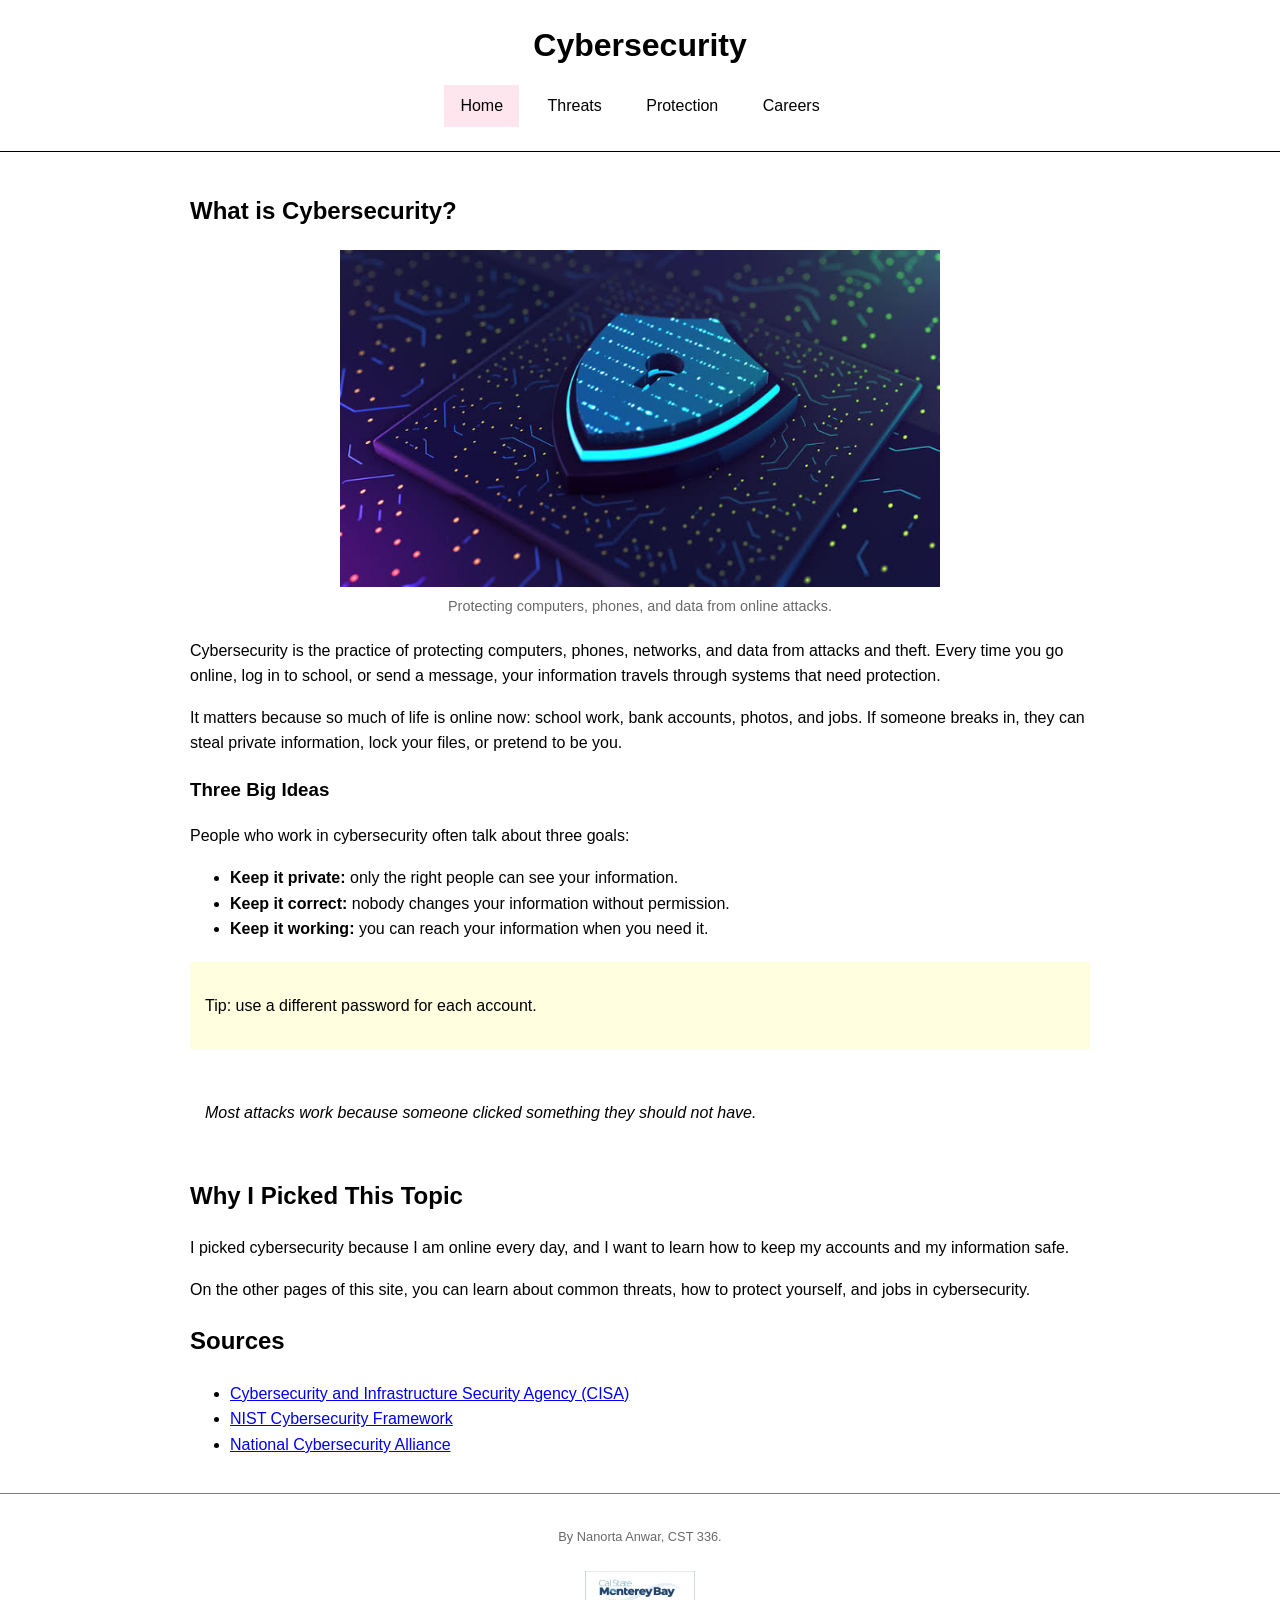
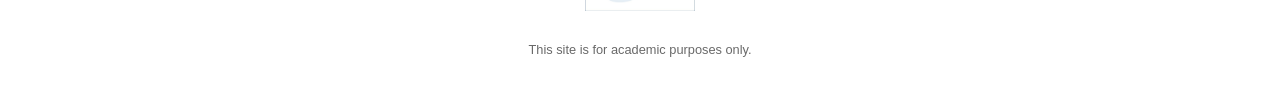
<file: hw1/index.html>
<!DOCTYPE html>
<html lang="en">
<head>
    <meta charset="UTF-8">
    <meta name="viewport" content="width=device-width, initial-scale=1.0">
    <title>Cybersecurity | Home</title>
    <link rel="stylesheet" href="css/styles.css">
</head>
<body>
    <header>
        <h1>Cybersecurity</h1>
        <nav>
            <a href="index.html" class="current">Home</a>
            <a href="threats.html">Threats</a>
            <a href="protection.html">Protection</a>
            <a href="careers.html">Careers</a>
        </nav>
    </header>

    <main>
        <article>
            <h2>What is Cybersecurity?</h2>
            <figure>
                <img src="img/shield.jpg" alt="A glowing digital shield on a circuit board">
                <figcaption>Protecting computers, phones, and data from online attacks.</figcaption>
            </figure>
            <p>Cybersecurity is the practice of protecting computers, phones, networks, and data from attacks and theft. Every time you go online, log in to school, or send a message, your information travels through systems that need protection.</p>
            <p>It matters because so much of life is online now: school work, bank accounts, photos, and jobs. If someone breaks in, they can steal private information, lock your files, or pretend to be you.</p>

            <h3>Three Big Ideas</h3>
            <p>People who work in cybersecurity often talk about three goals:</p>
            <ul>
                <li><strong>Keep it private:</strong> only the right people can see your information.</li>
                <li><strong>Keep it correct:</strong> nobody changes your information without permission.</li>
                <li><strong>Keep it working:</strong> you can reach your information when you need it.</li>
            </ul>

            <aside>
                <p>Tip: use a different password for each account.</p>
            </aside>

            <blockquote>
                <p>Most attacks work because someone clicked something they should not have.</p>
            </blockquote>

            <h2>Why I Picked This Topic</h2>
            <p>I picked cybersecurity because I am online every day, and I want to learn how to keep my accounts and my information safe.</p>

            <p>On the other pages of this site, you can learn about common threats, how to protect yourself, and jobs in cybersecurity.</p>
        </article>

        <h2>Sources</h2>
        <ul>
            <li><a href="https://www.cisa.gov/">Cybersecurity and Infrastructure Security Agency (CISA)</a></li>
            <li><a href="https://www.nist.gov/cyberframework">NIST Cybersecurity Framework</a></li>
            <li><a href="https://staysafeonline.org/">National Cybersecurity Alliance</a></li>
        </ul>
    </main>

    <footer>
        <p>By Nanorta Anwar, CST 336.</p>
        <img src="img/csumb_logo.jpg" alt="CSUMB logo" class="footer-logo">
        <p>This site is for academic purposes only.</p>

    </footer>
</body>
</html>
</file>
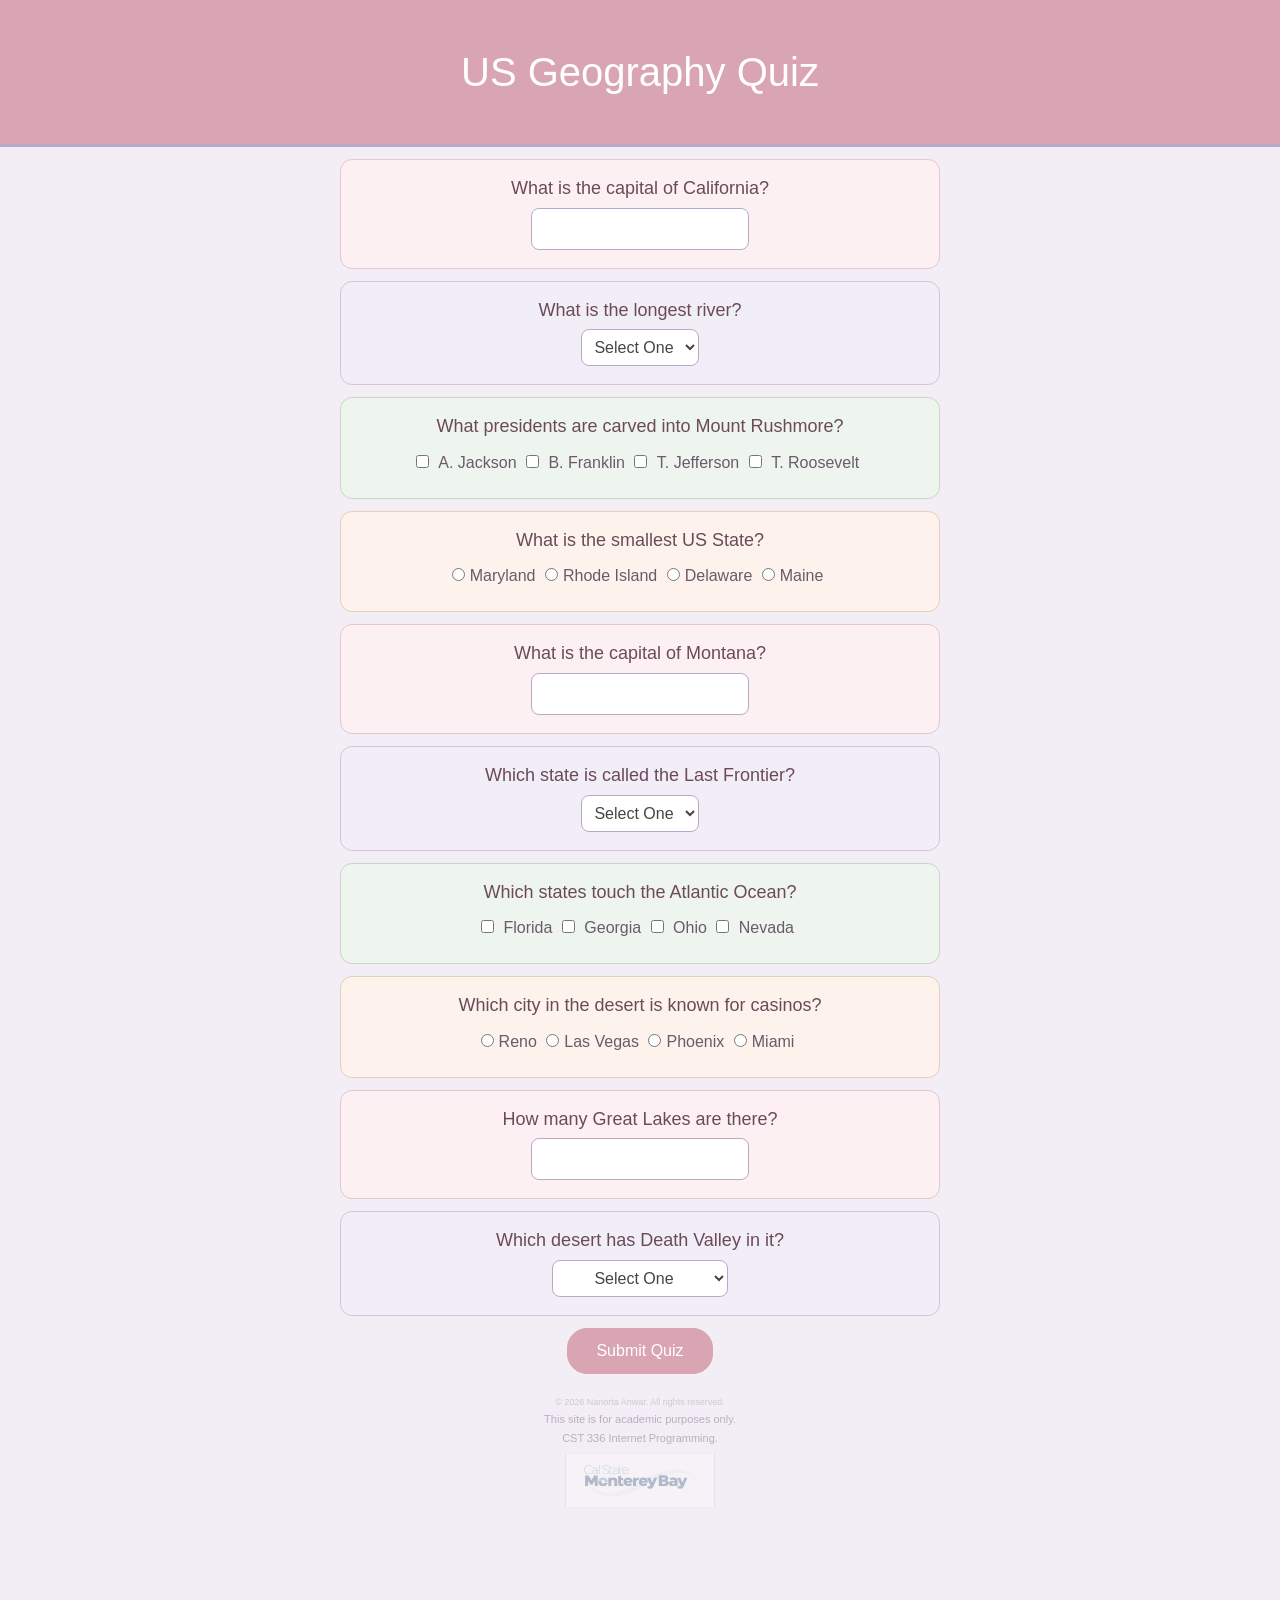
<file: hw2/index.html>
<!DOCTYPE html>
<html lang="en">
<head>
<meta charset="UTF-8">
<meta name="viewport" content="width=device-width, initial-scale=1.0">
<title>US Geography Quiz</title>
<link rel="stylesheet" href="https://cdn.jsdelivr.net/npm/bootstrap@5.3.3/dist/css/bootstrap.min.css">
<link rel="stylesheet" href="css/styles.css">
</head>
<body class="text-center">
<h1 class="p-5">US Geography Quiz</h1>

<div class="question-box pink">
<h3><span id="markImg1"></span>What is the capital of California?</h3>
<input type="text" id="q1">
<div id="q1Feedback"></div>
</div>

<div class="question-box lavender">
<h3><span id="markImg2"></span>What is the longest river?</h3>
<select id="q2">
<option value="">Select One</option>
<option value="ms">Mississippi</option>
<option value="mo">Missouri</option>
<option value="co">Colorado</option>
<option value="de">Delaware</option>
</select>
<div id="q2Feedback"></div>
</div>

<div class="question-box green">
<h3><span id="markImg3"></span>What presidents are carved into Mount Rushmore?</h3>
<input type="checkbox" id="Jackson">
<label for="Jackson">A. Jackson</label>
<input type="checkbox" id="Franklin">
<label for="Franklin">B. Franklin</label>
<input type="checkbox" id="Jefferson">
<label for="Jefferson">T. Jefferson</label>
<input type="checkbox" id="Roosevelt">
<label for="Roosevelt">T. Roosevelt</label>
<div id="q3Feedback"></div>
</div>

<div class="question-box peach">
<h3><span id="markImg4"></span>What is the smallest US State?</h3>
<div id="q4Choices"></div>
<div id="q4Feedback"></div>
</div>

<div class="question-box pink">
<h3><span id="markImg5"></span>What is the capital of Montana?</h3>
<input type="text" id="q5">
<div id="q5Feedback"></div>
</div>

<div class="question-box lavender">
<h3><span id="markImg6"></span>Which state is called the Last Frontier?</h3>
<select id="q6">
<option value="">Select One</option>
<option value="al">Alaska</option>
<option value="mt">Montana</option>
<option value="tx">Texas</option>
<option value="fl">Florida</option>
</select>
<div id="q6Feedback"></div>
</div>

<div class="question-box green">
<h3><span id="markImg7"></span>Which states touch the Atlantic Ocean?</h3>
<input type="checkbox" id="Florida">
<label for="Florida">Florida</label>
<input type="checkbox" id="Georgia">
<label for="Georgia">Georgia</label>
<input type="checkbox" id="Ohio">
<label for="Ohio">Ohio</label>
<input type="checkbox" id="Nevada">
<label for="Nevada">Nevada</label>
<div id="q7Feedback"></div>
</div>

<div class="question-box peach">
<h3><span id="markImg8"></span>Which city in the desert is known for casinos?</h3>
<div id="q8Choices"></div>
<div id="q8Feedback"></div>
</div>

<div class="question-box pink">
<h3><span id="markImg9"></span>How many Great Lakes are there?</h3>
<input type="number" id="q9">
<div id="q9Feedback"></div>
</div>

<div class="question-box lavender">
<h3><span id="markImg10"></span>Which desert has Death Valley in it?</h3>
<select id="q10">
<option value="">Select One</option>
<option value="mo">Mojave Desert</option>
<option value="so">Sonoran Desert</option>
<option value="gb">Great Basin Desert</option>
<option value="ch">Chihuahuan Desert</option>
</select>
<div id="q10Feedback"></div>
</div>

<h3 id="validationFdbk"></h3>
<button class="btn btn-outline-primary">Submit Quiz</button>
<h2 id="totalScore" class="text-info"></h2>
<h3 id="congratsMsg"></h3>
<h3 id="totalAttempts"></h3>
<footer class="footer">
<p class="copyright">&copy; 2026 Nanorta Anwar. All rights reserved.</p>
<p>This site is for academic purposes only.</p>
<p>CST 336 Internet Programming.</p>
<img class="footer-logo" src="img/csumb_logo.jpg" alt="CSUMB logo" width="150">
</footer>
<script src="js/script.js"></script>
</body>
</html>
</file>
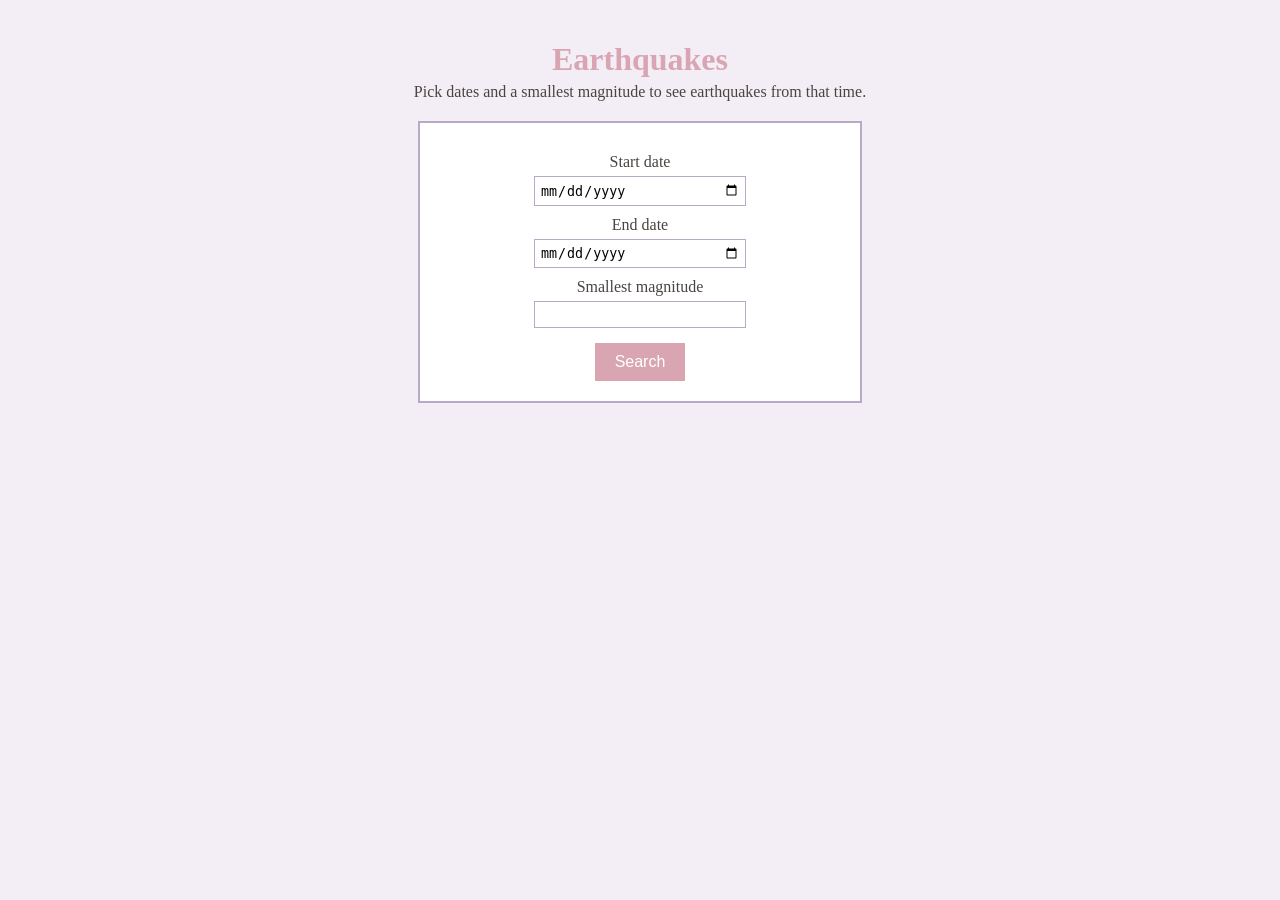
<file: hw3/index.html>
<!DOCTYPE html>
<html>
<head>
  <meta charset="utf-8">
  <title>Earthquakes</title>
  <link href="css/styles.css" rel="stylesheet">
</head>
<body>
  <h1>Earthquakes</h1>
  <p>Pick dates and a smallest magnitude to see earthquakes from that time.</p>
  <div id="searchBox">
    <label for="startDate">Start date</label>
    <input type="date" id="startDate">
    <label for="endDate">End date</label>
    <input type="date" id="endDate">
    <label for="minMag">Smallest magnitude</label>
    <input type="number" id="minMag" min="0" max="10" step="0.1">
    <br>
    <button id="searchBtn">Search</button>
  </div>
  <h3 id="validationFdbk"></h3>
  <div id="results"></div>
  <script src="js/script.js"></script>
</body>
</html>
</file>
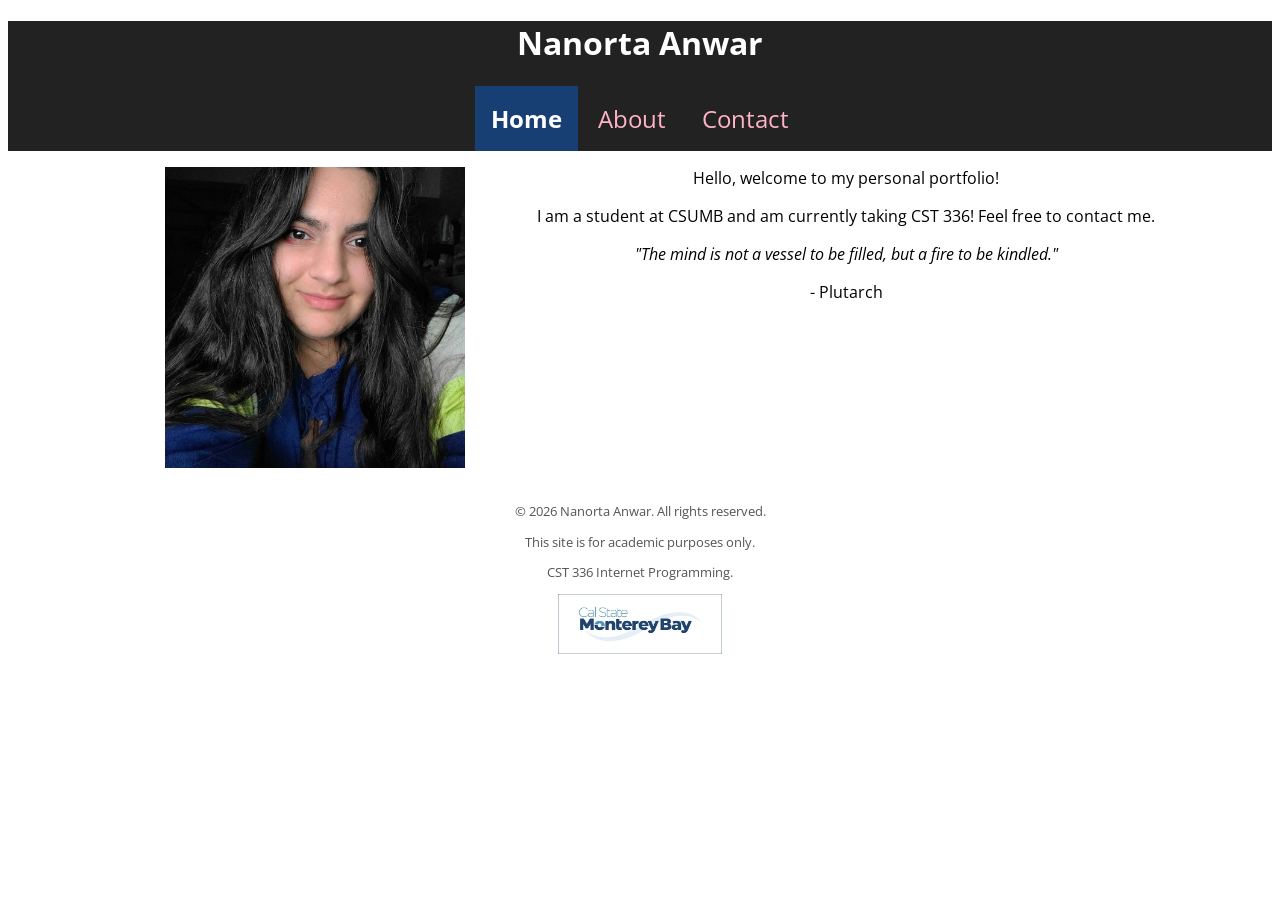
<file: lab1/index.html>
<!DOCTYPE html>
<html lang="en">
<head>
    <meta charset="UTF-8">
    <meta name="viewport" content="width=device-width, initial-scale=1.0">
    <title>Nanorta Anwar | Portfolio</title>
    <link rel="stylesheet" href="css/styles.css">
    <link rel="preconnect" href="https://fonts.googleapis.com">
    <link rel="preconnect" href="https://fonts.gstatic.com" crossorigin>
    <link href="https://fonts.googleapis.com/css2?family=Open+Sans:wght@400;700&display=swap" rel="stylesheet">
</head>
<body>
    <header>
        <h1>Nanorta Anwar</h1>
        <nav>
            <a href="index.html" class="current">Home</a>
            <a href="about.html">About</a>
            <a href="contact.html">Contact</a>
        </nav>
    </header>

    <main>
        <figure>
            <img src="img/profile.jpg" alt="Portrait of Nanorta Anwar">
        </figure>

        <section>
            <p>Hello, welcome to my personal portfolio!</p>
            <p>I am a student at CSUMB and am currently taking CST 336! Feel free to contact me.</p>
            <p><i>"The mind is not a vessel to be filled, but a fire to be kindled."</i></p>
            <p>- Plutarch</p>

        </section>
    </main>

    <footer>
        <p>&copy; 2026 Nanorta Anwar. All rights reserved.</p>
        <p>This site is for academic purposes only.</p>
        <p>CST 336 Internet Programming.</p>
        <img src="img/csumb_logo.jpg" alt="CSUMB logo">
    </footer>
</body>
</html>
</file>
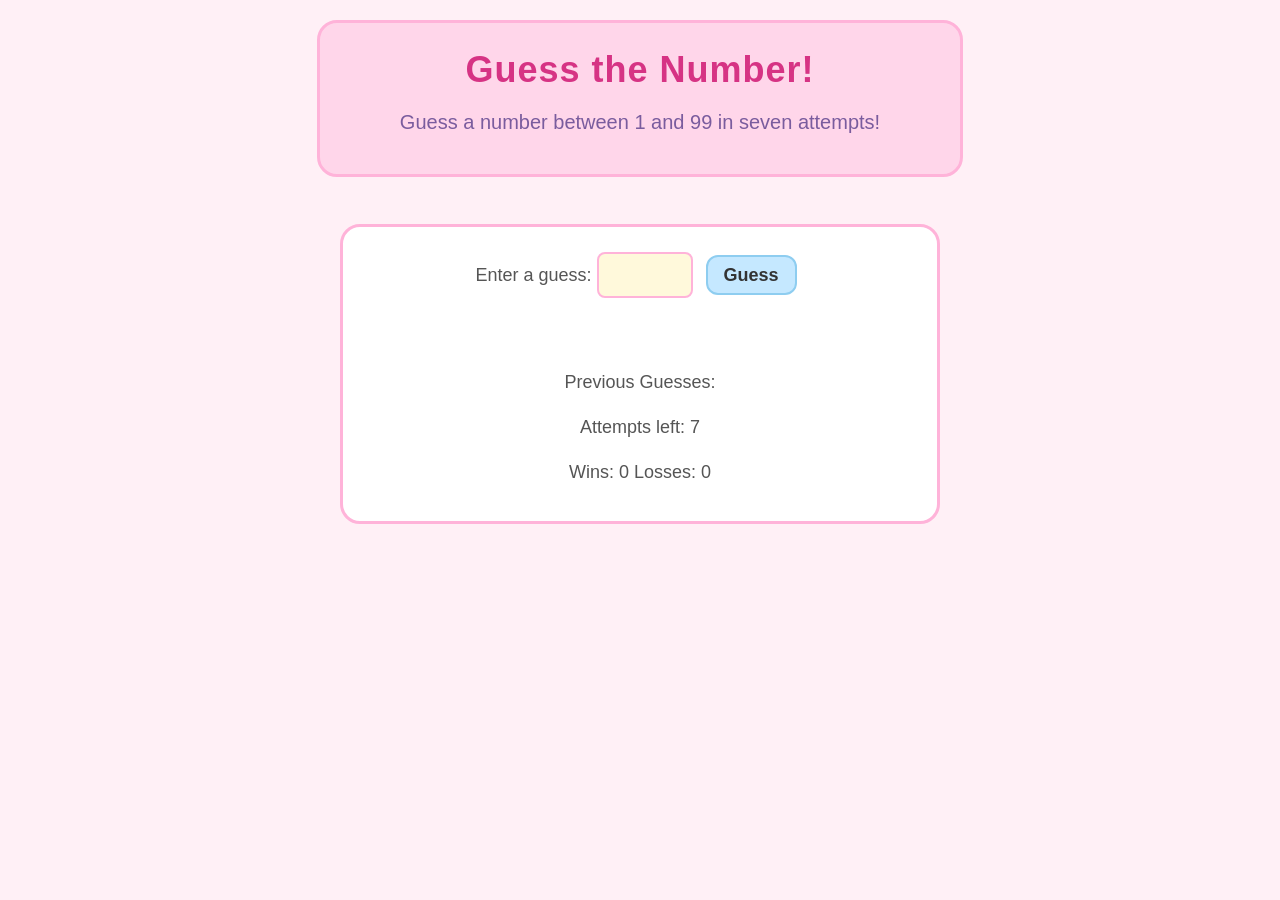
<file: lab2/guess_number/index.html>
<!DOCTYPE html>
<html>
    <head>
        <title> Guess a Number </title>
        <meta charset="utf-8">
        <link rel="stylesheet" href="css/styles.css">
    </head>
    <body>
        <header>
            <h1>Guess the Number!</h1>
            <h2>Guess a number between 1 and 99 in seven attempts!</h2>
        </header>
        <br>
        <div id="main">
            Enter a guess:
            <input type="text" id="playerGuess" size="5">
            <button id="guessBtn"> Guess </button> <br>
            <button id="resetBtn"> Reset </button>
            <div id="feedback"></div>
            <div>
                Previous Guesses:
                <span id="guesses"></span>
            </div>
            <div>
                Attempts left:
                <span id="attemptsLeft">7</span>
            </div>
            <div>
                Wins:
                <span id="totalWins">0</span>
                Losses:
                <span id="totalLosses">0</span>
            </div>
        </div>
        <script src="js/script.js"></script>
    </body>
</html>
</file>
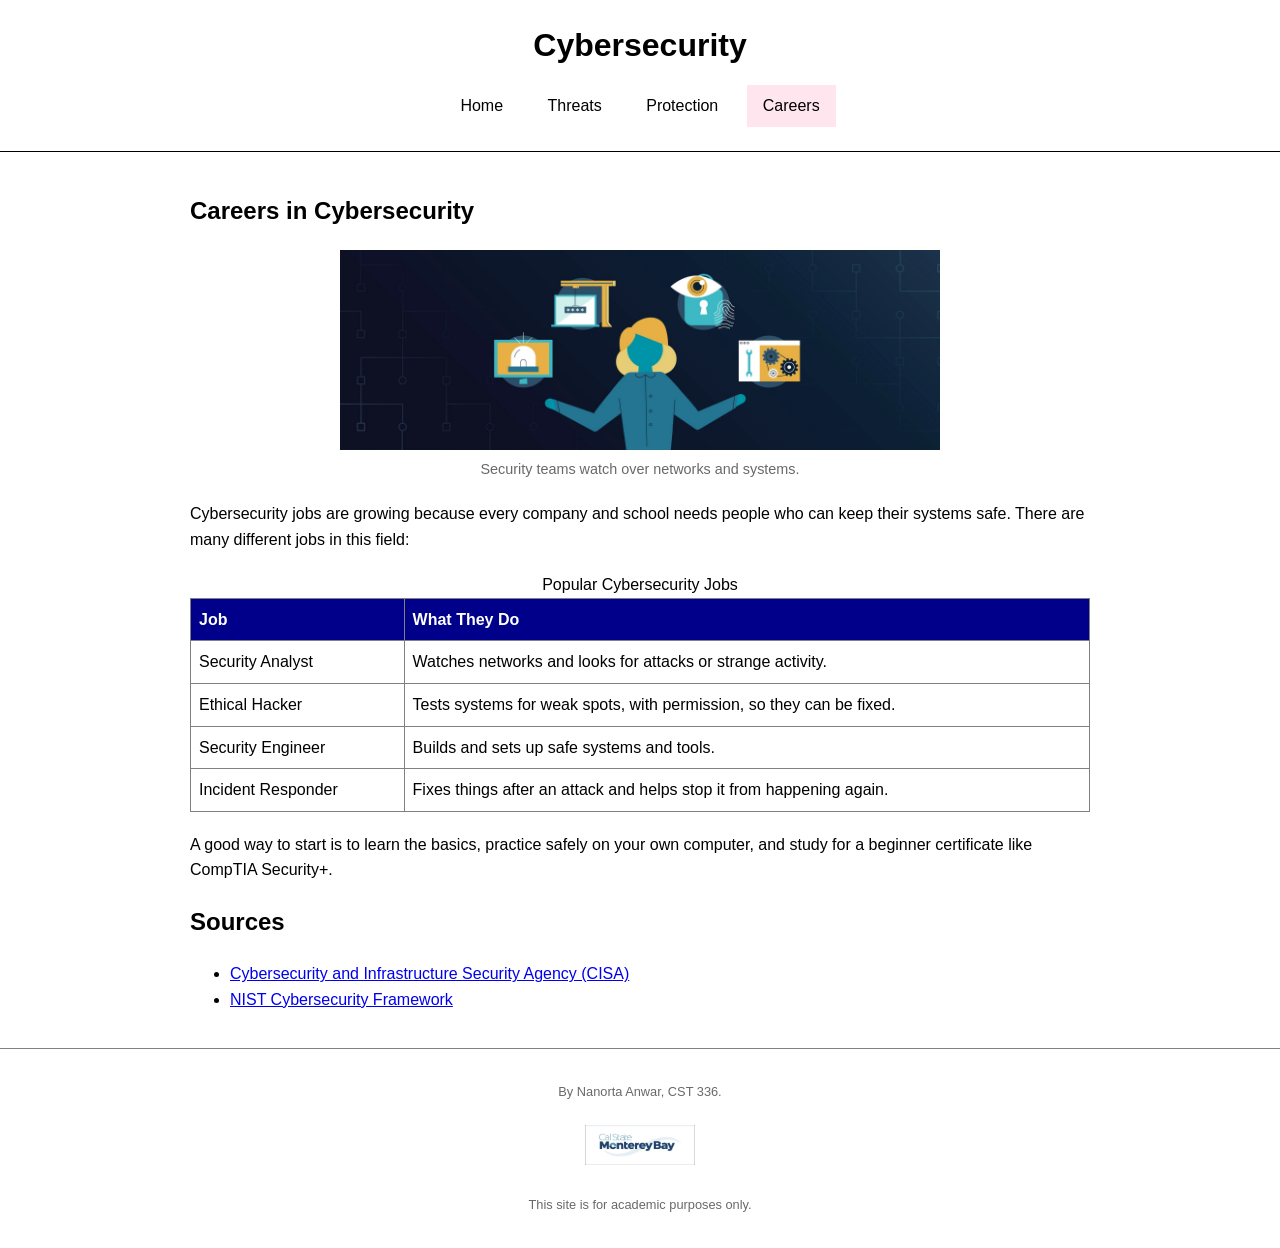
<file: hw1/careers.html>
<!DOCTYPE html>
<html lang="en">
<head>
    <meta charset="UTF-8">
    <meta name="viewport" content="width=device-width, initial-scale=1.0">
    <title>Cybersecurity | Careers</title>
    <link rel="stylesheet" href="css/styles.css">
</head>
<body>
    <header>
        <h1>Cybersecurity</h1>
        <nav>
            <a href="index.html">Home</a>
            <a href="threats.html">Threats</a>
            <a href="protection.html">Protection</a>
            <a href="careers.html" class="current">Careers</a>
        </nav>
    </header>

    <main>
        <article>
            <h2>Careers in Cybersecurity</h2>
            <figure>
                <img src="img/careers.jpg" alt="A person with cybersecurity symbols like a password, a fingerprint lock, and settings">
                <figcaption>Security teams watch over networks and systems.</figcaption>
            </figure>
            <p>Cybersecurity jobs are growing because every company and school needs people who can keep their systems safe. There are many different jobs in this field:</p>

            <table>
                <caption>Popular Cybersecurity Jobs</caption>
                <thead>
                    <tr>
                        <th scope="col">Job</th>
                        <th scope="col">What They Do</th>
                    </tr>
                </thead>
                <tbody>
                    <tr>
                        <td>Security Analyst</td>
                        <td>Watches networks and looks for attacks or strange activity.</td>
                    </tr>
                    <tr>
                        <td>Ethical Hacker</td>
                        <td>Tests systems for weak spots, with permission, so they can be fixed.</td>
                    </tr>
                    <tr>
                        <td>Security Engineer</td>
                        <td>Builds and sets up safe systems and tools.</td>
                    </tr>
                    <tr>
                        <td>Incident Responder</td>
                        <td>Fixes things after an attack and helps stop it from happening again.</td>
                    </tr>
                </tbody>
            </table>

            <p>A good way to start is to learn the basics, practice safely on your own computer, and study for a beginner certificate like CompTIA Security+.</p>
        </article>

        <h2>Sources</h2>
        <ul>
            <li><a href="https://www.cisa.gov/">Cybersecurity and Infrastructure Security Agency (CISA)</a></li>
            <li><a href="https://www.nist.gov/cyberframework">NIST Cybersecurity Framework</a></li>
        </ul>
    </main>

    <footer>
        <p>By Nanorta Anwar, CST 336.</p>
        <img src="img/csumb_logo.jpg" alt="CSUMB logo" class="footer-logo">
        <p>This site is for academic purposes only.</p>

    </footer>
</body>
</html>
</file>
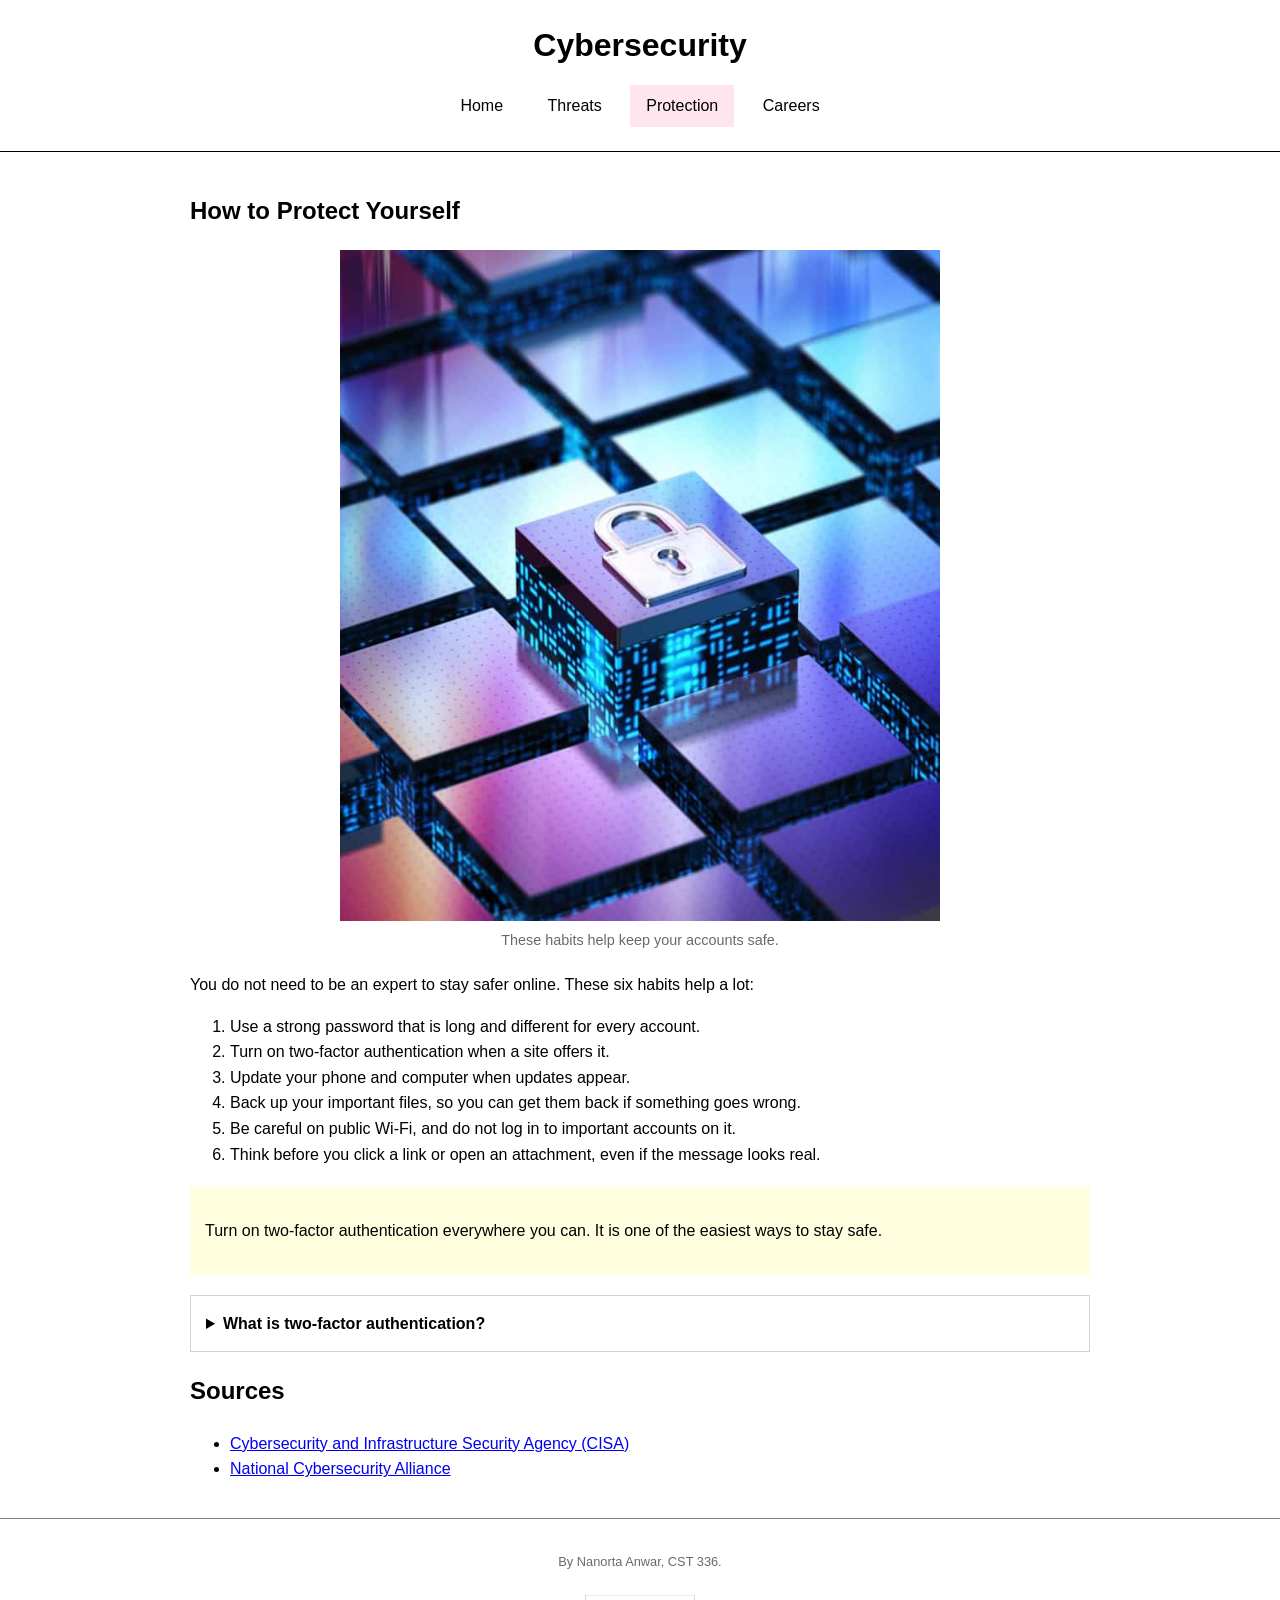
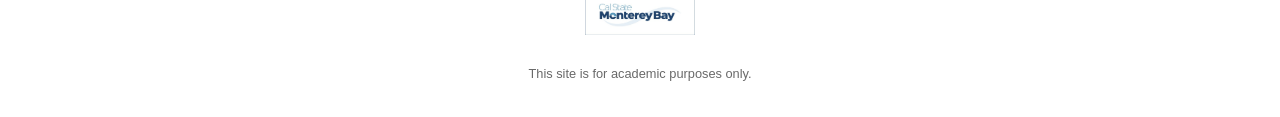
<file: hw1/protection.html>
<!DOCTYPE html>
<html lang="en">
<head>
    <meta charset="UTF-8">
    <meta name="viewport" content="width=device-width, initial-scale=1.0">
    <title>Cybersecurity | Protection</title>
    <link rel="stylesheet" href="css/styles.css">
</head>
<body>
    <header>
        <h1>Cybersecurity</h1>
        <nav>
            <a href="index.html">Home</a>
            <a href="threats.html">Threats</a>
            <a href="protection.html" class="current">Protection</a>
            <a href="careers.html">Careers</a>
        </nav>
    </header>

    <main>
        <article>
            <h2>How to Protect Yourself</h2>
            <figure>
                <img src="img/protection.jpg" alt="A padlock on a glowing cube">
                <figcaption>These habits help keep your accounts safe.</figcaption>
            </figure>
            <p>You do not need to be an expert to stay safer online. These six habits help a lot:</p>

            <ol>
                <li>Use a strong password that is long and different for every account.</li>
                <li>Turn on two-factor authentication when a site offers it.</li>
                <li>Update your phone and computer when updates appear.</li>
                <li>Back up your important files, so you can get them back if something goes wrong.</li>
                <li>Be careful on public Wi-Fi, and do not log in to important accounts on it.</li>
                <li>Think before you click a link or open an attachment, even if the message looks real.</li>
            </ol>

            <aside>
                <p>Turn on two-factor authentication everywhere you can. It is one of the easiest ways to stay safe.</p>
            </aside>

            <details>
                <summary>What is two-factor authentication?</summary>
                <p>It is a second check after your password. After you type your password, the site asks for a code from your phone. Even if someone steals your password, they still cannot get in without that code.</p>
            </details>
        </article>

        <h2>Sources</h2>
        <ul>
            <li><a href="https://www.cisa.gov/">Cybersecurity and Infrastructure Security Agency (CISA)</a></li>
            <li><a href="https://staysafeonline.org/">National Cybersecurity Alliance</a></li>
        </ul>
    </main>

    <footer>
        <p>By Nanorta Anwar, CST 336.</p>
        <img src="img/csumb_logo.jpg" alt="CSUMB logo" class="footer-logo">
        <p>This site is for academic purposes only.</p>

    </footer>
</body>
</html>
</file>
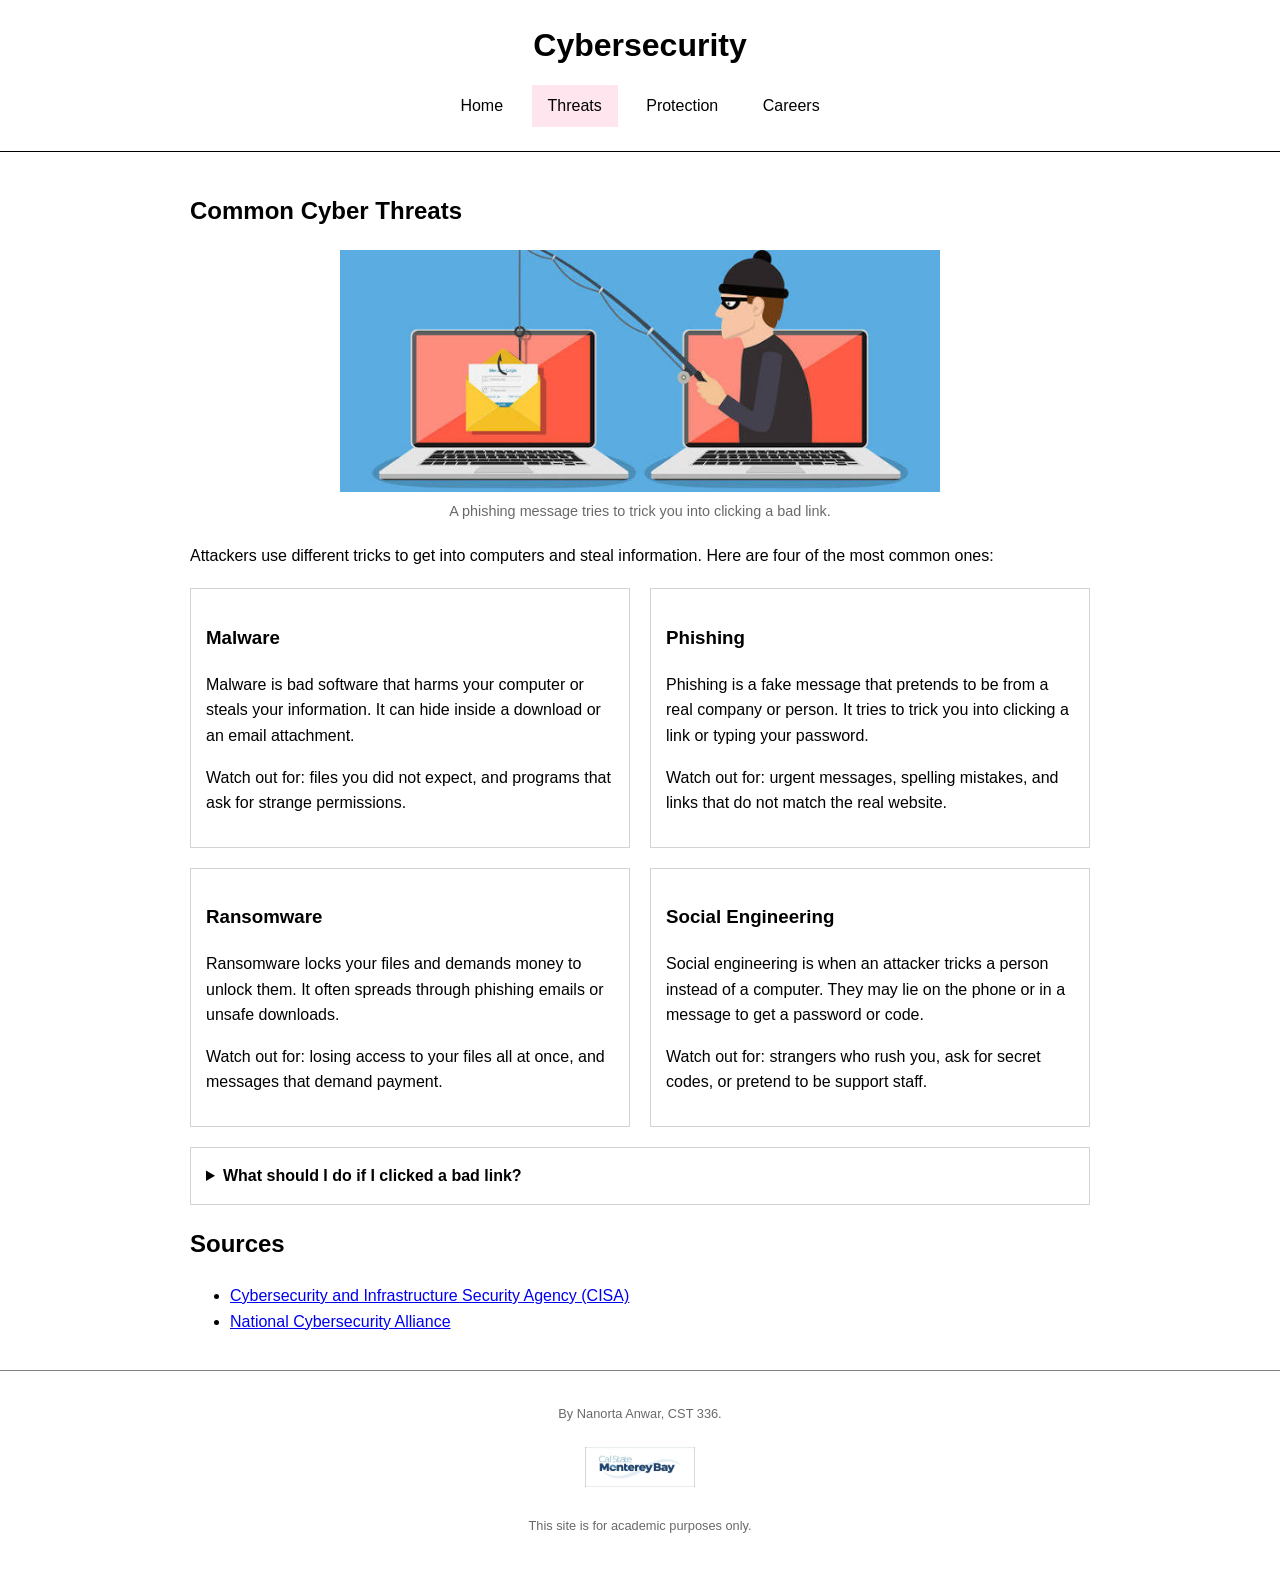
<file: hw1/threats.html>
<!DOCTYPE html>
<html lang="en">
<head>
    <meta charset="UTF-8">
    <meta name="viewport" content="width=device-width, initial-scale=1.0">
    <title>Cybersecurity | Threats</title>
    <link rel="stylesheet" href="css/styles.css">
</head>
<body>
    <header>
        <h1>Cybersecurity</h1>
        <nav>
            <a href="index.html">Home</a>
            <a href="threats.html" class="current">Threats</a>
            <a href="protection.html">Protection</a>
            <a href="careers.html">Careers</a>
        </nav>
    </header>

    <main>
        <article>
            <h2>Common Cyber Threats</h2>
            <figure>
                <img src="img/phishing.jpg" alt="A hacker fishing an email out of a laptop">
                <figcaption>A phishing message tries to trick you into clicking a bad link.</figcaption>
            </figure>
            <p>Attackers use different tricks to get into computers and steal information. Here are four of the most common ones:</p>

            <div class="threat-grid">
                <article class="card">
                    <h3>Malware</h3>
                    <p>Malware is bad software that harms your computer or steals your information. It can hide inside a download or an email attachment.</p>
                    <p>Watch out for: files you did not expect, and programs that ask for strange permissions.</p>
                </article>

                <article class="card">
                    <h3>Phishing</h3>
                    <p>Phishing is a fake message that pretends to be from a real company or person. It tries to trick you into clicking a link or typing your password.</p>
                    <p>Watch out for: urgent messages, spelling mistakes, and links that do not match the real website.</p>
                </article>

                <article class="card">
                    <h3>Ransomware</h3>
                    <p>Ransomware locks your files and demands money to unlock them. It often spreads through phishing emails or unsafe downloads.</p>
                    <p>Watch out for: losing access to your files all at once, and messages that demand payment.</p>
                </article>

                <article class="card">
                    <h3>Social Engineering</h3>
                    <p>Social engineering is when an attacker tricks a person instead of a computer. They may lie on the phone or in a message to get a password or code.</p>
                    <p>Watch out for: strangers who rush you, ask for secret codes, or pretend to be support staff.</p>
                </article>
            </div>

            <details>
                <summary>What should I do if I clicked a bad link?</summary>
                <p>Do not type in any more information. Close the page, change your password, run a virus scan, and tell someone you trust.</p>
            </details>
        </article>

        <h2>Sources</h2>
        <ul>
            <li><a href="https://www.cisa.gov/">Cybersecurity and Infrastructure Security Agency (CISA)</a></li>
            <li><a href="https://staysafeonline.org/">National Cybersecurity Alliance</a></li>
        </ul>
    </main>

    <footer>
        <p>By Nanorta Anwar, CST 336.</p>
        <img src="img/csumb_logo.jpg" alt="CSUMB logo" class="footer-logo">
        <p>This site is for academic purposes only.</p>

    </footer>
</body>
</html>
</file>
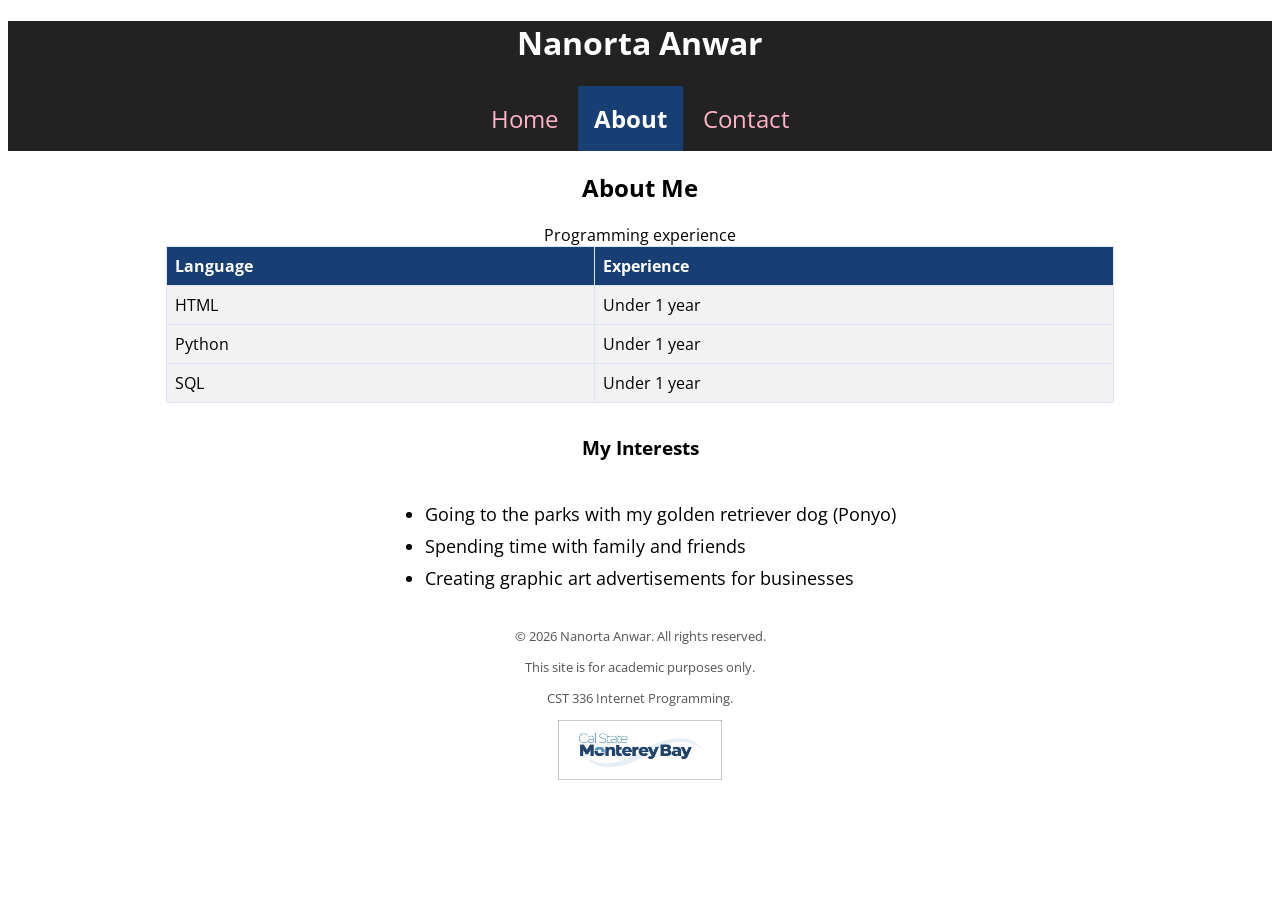
<file: lab1/about.html>
<!DOCTYPE html>
<html lang="en">
<head>
    <meta charset="UTF-8">
    <meta name="viewport" content="width=device-width, initial-scale=1.0">
    <title>Nanorta Anwar | About</title>
    <link rel="stylesheet" href="css/styles.css">
    <link rel="preconnect" href="https://fonts.googleapis.com">
    <link rel="preconnect" href="https://fonts.gstatic.com" crossorigin>
    <link href="https://fonts.googleapis.com/css2?family=Open+Sans:wght@400;700&display=swap" rel="stylesheet">
</head>
<body>
    <header>
        <h1>Nanorta Anwar</h1>
        <nav>
            <a href="index.html">Home</a>
            <a href="about.html" class="current">About</a>
            <a href="contact.html">Contact</a>
        </nav>
    </header>

    <main id="about-main">
        <h2>About Me</h2>

        <table>
            <caption>Programming experience</caption>
            <thead>
                <tr id="table-header">
                    <th scope="col">Language</th>
                    <th scope="col">Experience</th>
                </tr>
            </thead>
            <tbody>
                <tr class="table-row">
                    <td>HTML</td>
                    <td>Under 1 year</td>
                </tr>
                <tr class="table-row">
                    <td>Python</td>
                    <td>Under 1 year</td>
                </tr>
                <tr class="table-row">
                    <td>SQL</td>
                    <td>Under 1 year</td>
                </tr>
            </tbody>
        </table>

        <h3>My Interests</h3>
        <ul>
            <li class="interest-item">Going to the parks with my golden retriever dog (Ponyo)</li>
            <li class="interest-item">Spending time with family and friends</li>
            <li class="interest-item">Creating graphic art advertisements for businesses</li>

        </ul>
    </main>

    <footer>
        <p>&copy; 2026 Nanorta Anwar. All rights reserved.</p>
        <p>This site is for academic purposes only.</p>
        <p>CST 336 Internet Programming.</p>
        <img src="img/csumb_logo.jpg" alt="CSUMB logo">
    </footer>
</body>
</html>
</file>
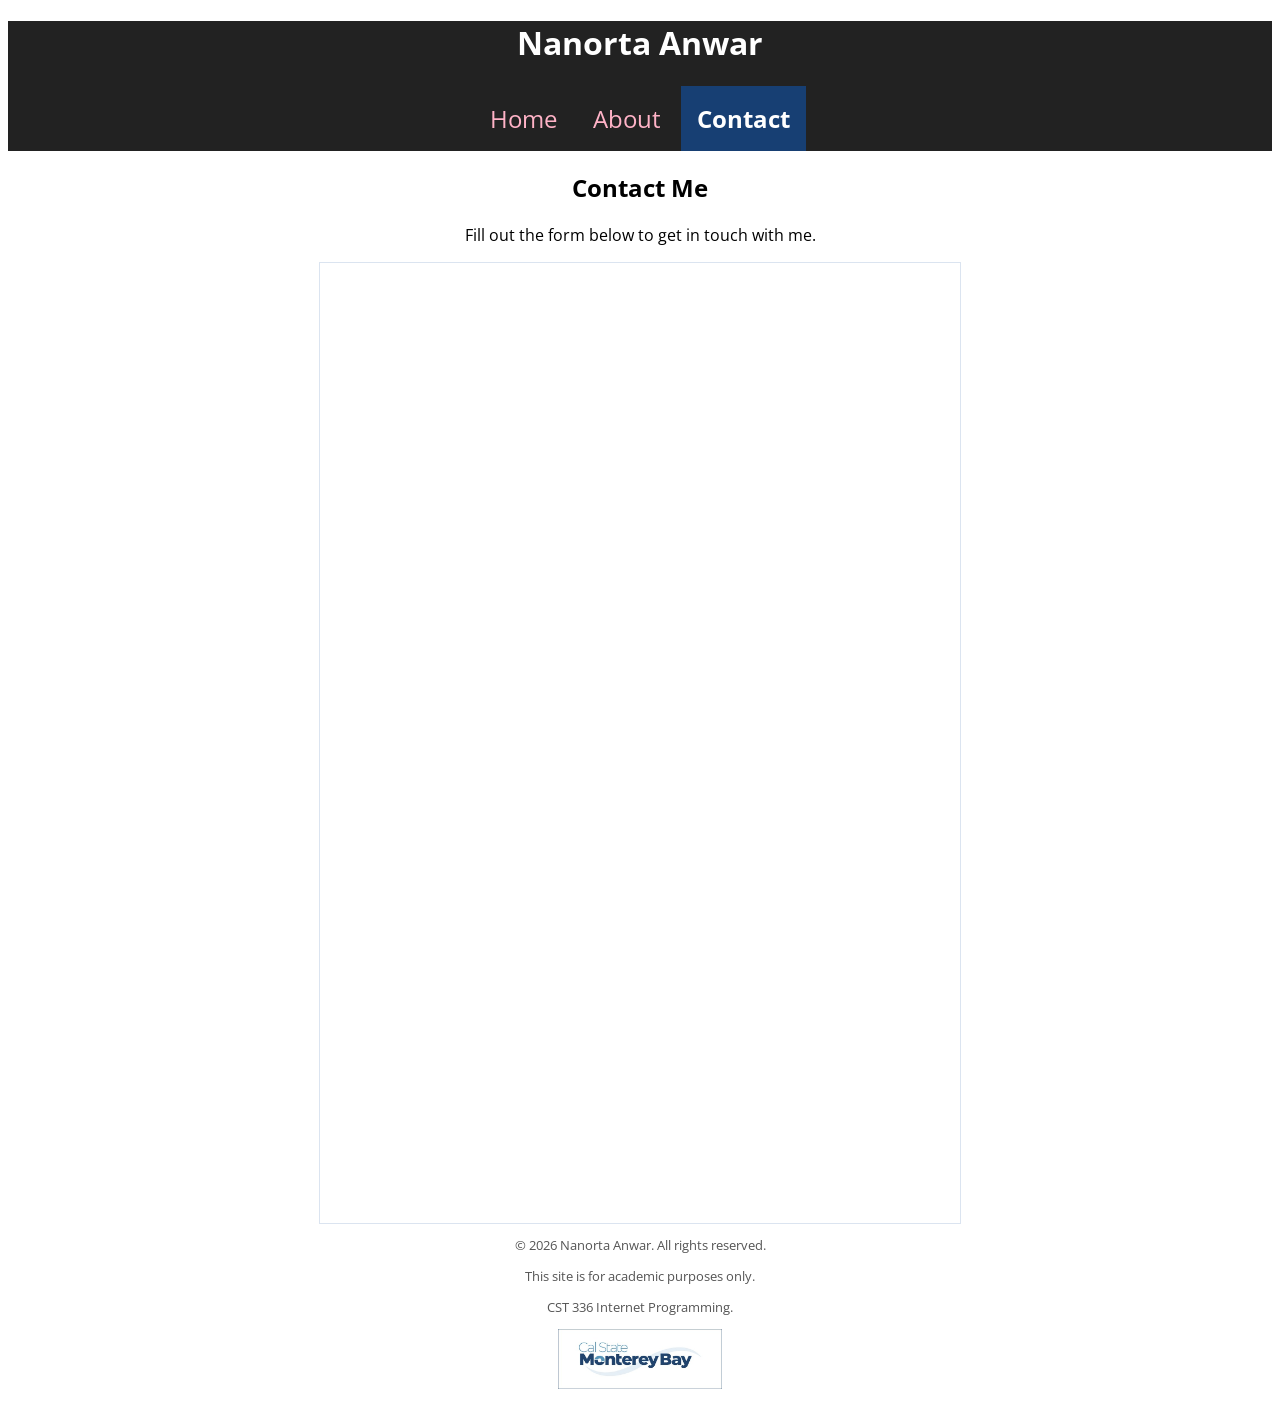
<file: lab1/contact.html>
<!DOCTYPE html>
<html lang="en">
<head>
    <meta charset="UTF-8">
    <meta name="viewport" content="width=device-width, initial-scale=1.0">
    <title>Nanorta Anwar | Contact</title>
    <link rel="stylesheet" href="css/styles.css">
    <link rel="preconnect" href="https://fonts.googleapis.com">
    <link rel="preconnect" href="https://fonts.gstatic.com" crossorigin>
    <link href="https://fonts.googleapis.com/css2?family=Open+Sans:wght@400;700&display=swap" rel="stylesheet">
</head>
<body>
    <header>
        <h1>Nanorta Anwar</h1>
        <nav>
            <a href="index.html">Home</a>
            <a href="about.html">About</a>
            <a href="contact.html" class="current">Contact</a>
        </nav>
    </header>

    <main id="contact-main">
        <h2>Contact Me</h2>
        <p>Fill out the form below to get in touch with me.</p>

        <iframe src="https://docs.google.com/forms/d/e/1FAIpQLScuVY8fn96wdhl_rj9l6apbAYfa8JBCHl150s1s0-eOplkCzA/viewform?embedded=true" title="Contact form" loading="lazy"></iframe>
    </main>

    <footer>
        <p>&copy; 2026 Nanorta Anwar. All rights reserved.</p>
        <p>This site is for academic purposes only.</p>
        <p>CST 336 Internet Programming.</p>
        <img src="img/csumb_logo.jpg" alt="CSUMB logo">
    </footer>
</body>
</html>
</file>
<file: hw1/css/styles.css>
body {
    font-family: Arial, sans-serif;
    background-color: white;
    color: black;
    margin: 0;
    line-height: 1.6;
}

header {
    background-color: white;
    color: black;
    text-align: center;
    padding: 20px;
    border-bottom: 1px solid black;
}

header h1 {
    font-weight: bold;
    margin: 0 0 10px 0;
}

nav a {
    color: black;
    text-decoration: none;
    padding: 8px 16px;
    margin: 4px;
    display: inline-block;
}

nav a:hover {
    background-color: #ffe6ee;
    color: black;
    text-decoration: underline;
}

nav a.current {
    background-color: #ffe6ee;
    color: black;
    font-weight: normal;
}

main {
    max-width: 900px;
    margin: 0 auto;
    padding: 20px;
}

figure {
    text-align: center;
    margin: 20px 0;
}

figure img {
    width: 100%;
    max-width: 600px;
}

figcaption {
    font-size: 0.9em;
    color: dimgray;
}

.threat-grid {
    display: grid;
    grid-template-columns: 1fr 1fr;
    gap: 20px;
    margin: 20px 0;
}

.card {
    background-color: white;
    padding: 15px;
    border: 1px solid lightgray;
}

aside {
    background-color: lightyellow;
    padding: 15px;
    margin: 20px 0;
}

blockquote {
    font-style: italic;
    padding: 15px;
    margin: 20px 0;
}

details {
    background-color: white;
    padding: 15px;
    margin: 20px 0;
    border: 1px solid lightgray;
}

summary {
    font-weight: bold;
    cursor: pointer;
}

table {
    border-collapse: collapse;
    width: 100%;
    margin: 20px 0;
}

th, td {
    border: 1px solid gray;
    padding: 8px;
    text-align: left;
}

th {
    background-color: darkblue;
    color: white;
}

footer {
    font-size: 0.8em;
    color: dimgray;
    text-align: center;
    padding: 20px;
    border-top: 1px solid gray;
}

.footer-logo {
    height: 40px;
    margin: 10px 0;
}
</file>
<file: hw2/css/styles.css>
body {
background-color: #f3eef5;
color: #4a4440;
font-family: Verdana, sans-serif;
padding-bottom: 50px;
}

h1 {
background-color: #d9a5b3;
color: white;
border-bottom: 3px solid #b8a9c9;
}

h3 {
color: #6b4a5a;
font-size: 18px;
}

.question-box {
border-radius: 12px;
padding: 18px;
margin: 12px auto;
max-width: 600px;
}

.pink {
background-color: #fdf0f3;
border: 1px solid #e8c5cf;
}

.lavender {
background-color: #f2eef7;
border: 1px solid #d3c5e0;
}

.green {
background-color: #eef5ee;
border: 1px solid #c5d8c2;
}

.peach {
background-color: #fdf3ec;
border: 1px solid #e8cdb8;
}

input[type="text"], input[type="number"], select {
border: 1px solid #b8a9c9;
border-radius: 8px;
padding: 8px;
background-color: white;
color: #4a4440;
text-align: center;
}

label {
color: #6b5a6b;
margin: 5px;
}

.btn-outline-primary {
background-color: #d9a5b3;
border: 1px solid #d9a5b3;
color: white;
border-radius: 20px;
padding: 10px 28px;
font-size: 16px;
}

.feedback-good {
background-color: #dcead9;
color: #4a6b4f;
border-radius: 8px;
padding: 8px;
margin-top: 10px;
}

.feedback-bad {
background-color: #fbe9ec;
color: #96606a;
border-radius: 8px;
padding: 8px;
margin-top: 10px;
}

#validationFdbk {
background-color: #fbe9ec;
color: #96606a;
border-radius: 8px;
padding: 8px;
max-width: 600px;
margin: 12px auto;
}

#validationFdbk:empty, #congratsMsg:empty, #totalScore:empty {
display: none;
}

#congratsMsg {
color: #6b4a7a;
max-width: 600px;
margin: 12px auto;
}

#totalAttempts {
color: #8a7a9b;
font-size: 16px;
}

.footer {
font-size: 11px;
color: #8a7a9b;
opacity: 0.55;
margin-top: 10px;
padding: 10px 10px 50px;
}

.footer p {
margin: 2px;
}

.copyright {
font-size: 9px;
opacity: 0.6;
}

.footer-logo {
width: 150px;
height: auto;
margin: 5px 0 30px;
opacity: 0.55;
}
</file>
<file: hw3/css/styles.css>
body {
  background-color: #f3eef5;
  font-family: Verdana;
  color: #4a4440;
  text-align: center;
  margin: 0;
  padding: 20px;
}

h1 {
  color: #d9a5b3;
  margin-bottom: 5px;
}

p {
  margin: 5px;
}

#searchBox {
  background-color: white;
  border: 2px solid #b8a9c9;
  width: 400px;
  margin: 20px auto;
  padding: 20px;
}

label {
  display: block;
  margin-top: 10px;
  color: #4a4440;
}

input {
  border: 1px solid #b8a9c9;
  padding: 5px;
  margin-top: 5px;
  width: 200px;
}

button {
  background-color: #d9a5b3;
  color: white;
  border: none;
  padding: 10px 20px;
  margin-top: 15px;
  font-size: 16px;
  cursor: pointer;
}

#validationFdbk {
  color: #96606a;
}

#validationFdbk:empty {
  display: none;
}

#results {
  width: 600px;
  margin: 20px auto;
  text-align: left;
}

.quake {
  background-color: white;
  border: 1px solid #c5d8c2;
  padding: 10px;
  margin-bottom: 10px;
}

.quake h3 {
  color: #96606a;
  margin: 0;
}

.quake p {
  margin: 5px 0;
}
</file>
<file: lab1/css/styles.css>
body {
    font-family: "Open Sans", Arial, sans-serif;
}

header, nav, main, footer {
    text-align: center;
}

header {
    background-color: #222222;
    color: #ffffff;
}

nav a {
    display: inline-block;
    padding: 1rem;
    font-size: 1.5rem;
    color: #ffb3c7;
    text-decoration: none;
}

nav a:hover {
    color: #7a1e3f;
    background-color: #ffc2d4;
    font-size: 2rem;
    border-bottom: 2px solid #ff6b9d;
}

nav a.current {
    background-color: #173f73;
    color: #ffffff;
    font-weight: bold;
}

main {
    display: flex;
    justify-content: center;
    gap: 2rem;
    flex-wrap: wrap;
}

figure img {
    max-width: 300px;
}

#about-main {
    display: block;
    margin: 0 auto;
}

#contact-main {
    display: block;
    margin: 0 auto;
}

#table-header {
    background-color: #173f73;
    color: #FFFFFF;
}

.table-row {
    background-color: #f2f2f2;
}

table {
    border-collapse: collapse;
    margin: 0 auto 2rem auto;
    width: 75%;
}

th, td {
    border: 1px solid #dbe4f0;
    padding: 0.5rem;
    text-align: left;
}

.interest-item {
    font-size: 1.1rem;
    margin: 0.5rem 0;
}

iframe {
    display: block;
    width: min(100%, 40rem);
    min-height: 60rem;
    margin: 0 auto;
    border: 1px solid #dbe4f0;
}

footer {
    font-size: 0.8em;
    color: #555555;
}

footer img {
    height: 60px;
}

#about-main ul {
    display: inline-block;
    text-align: left;
}
</file>
<file: lab2/guess_number/css/styles.css>
body {
    background-color: #fff0f6;
    background-image: none;
    color: #555555;
    font-family: Arial, sans-serif;
    font-size: 18px;
    line-height: 1.5;
    margin: 0;
    padding: 20px;
    text-align: center;
}

header {
    background-color: #ffd6ea;
    border: 3px solid #ffb3d9;
    border-radius: 20px;
    margin: 0 auto 20px auto;
    max-width: 600px;
    overflow: hidden;
    padding: 20px;
}

h1 {
    color: #d63384;
    font-size: 36px;
    letter-spacing: 1px;
    margin: 0;
}

h2 {
    color: #7a5c9e;
    font-size: 20px;
    font-weight: normal;
    margin-top: 10px;
}

#main {
    background-color: #ffffff;
    border: 3px solid #ffb3d9;
    border-radius: 20px;
    box-sizing: border-box;
    margin: 0 auto;
    max-width: 600px;
    min-height: 300px;
    padding: 20px;
}

#main div {
    margin-bottom: 8px;
    padding-bottom: 5px;
    padding-top: 5px;
}

input {
    background-color: #fff9db;
    border: 2px solid #ffb3d9;
    border-radius: 8px;
    color: #555555;
    font-size: 18px;
    height: 30px;
    outline: none;
    padding: 6px;
    text-align: center;
    width: 80px;
}

button {
    background-color: #c5e8ff;
    border: 2px solid #8ecdf0;
    border-radius: 12px;
    color: #333333;
    cursor: pointer;
    display: inline-block;
    font-size: 18px;
    font-weight: bold;
    height: 40px;
    margin: 8px;
    padding: 8px 16px;
}

button:hover {
    background-color: #a8d8ff;
}

#feedback {
    font-size: 20px;
    font-weight: bold;
    margin-top: 15px;
    min-height: 28px;
    padding: 10px;
    word-spacing: 1px;
}
</file>
